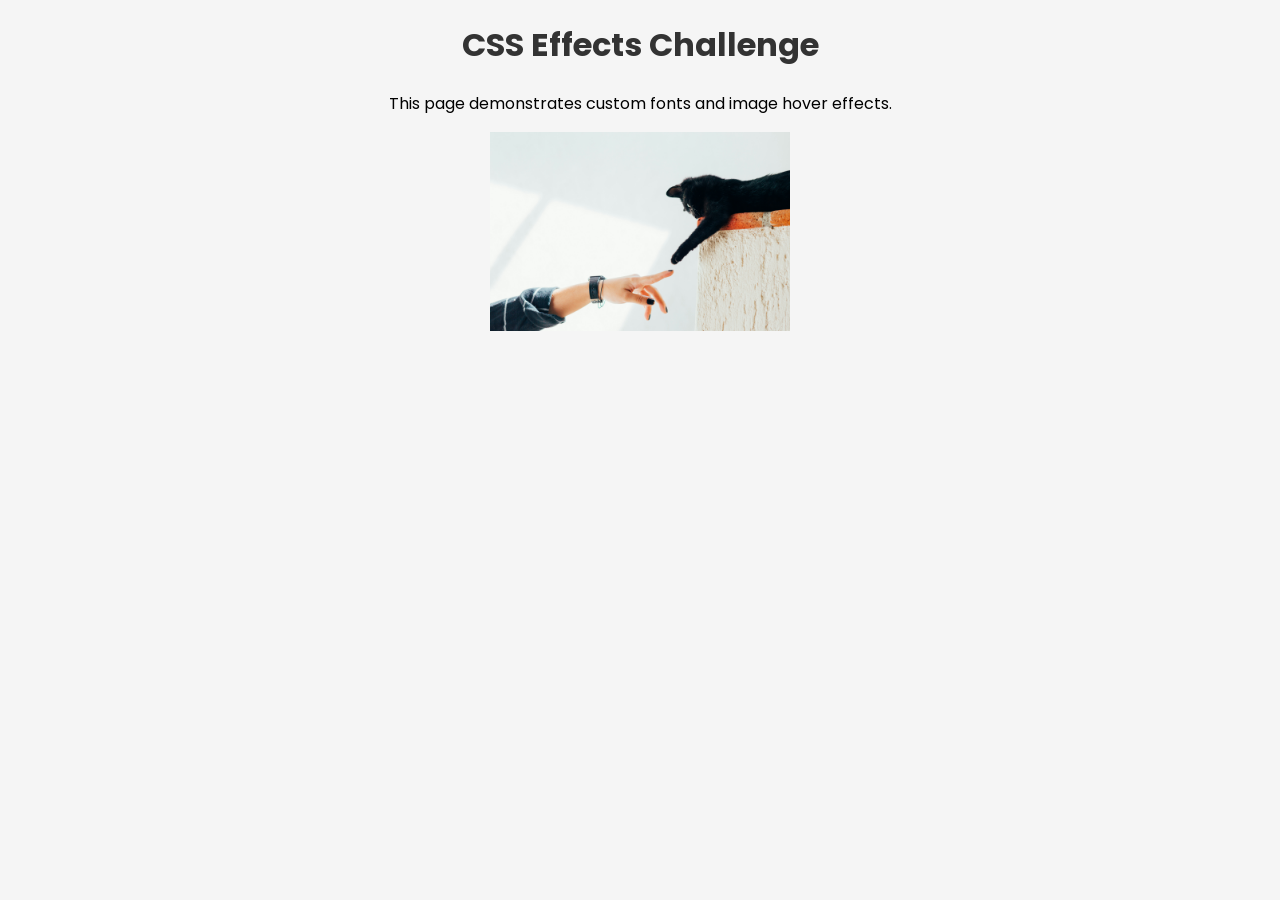
<file: index.html>
<!DOCTYPE html>
<html lang="en">
<head>
    <meta charset="UTF-8">
    <meta name="viewport" content="width=device-width, initial-scale=1.0">
    <title>CSS Effects Challenge</title>

    <!-- Google Font -->
    <link rel="preconnect" href="https://fonts.googleapis.com">
    <link rel="preconnect" href="https://fonts.gstatic.com" crossorigin>
    <link href="https://fonts.googleapis.com/css2?family=Poppins:wght@300;400;700&display=swap" rel="stylesheet">

    <link rel="stylesheet" href="style.css">
</head>

<body>

    <h1>CSS Effects Challenge</h1>

    <p>This page demonstrates custom fonts and image hover effects.</p>

    <img src="photo.jpg" alt="Sample Image" class="photo">

</body>
</html>
</file>
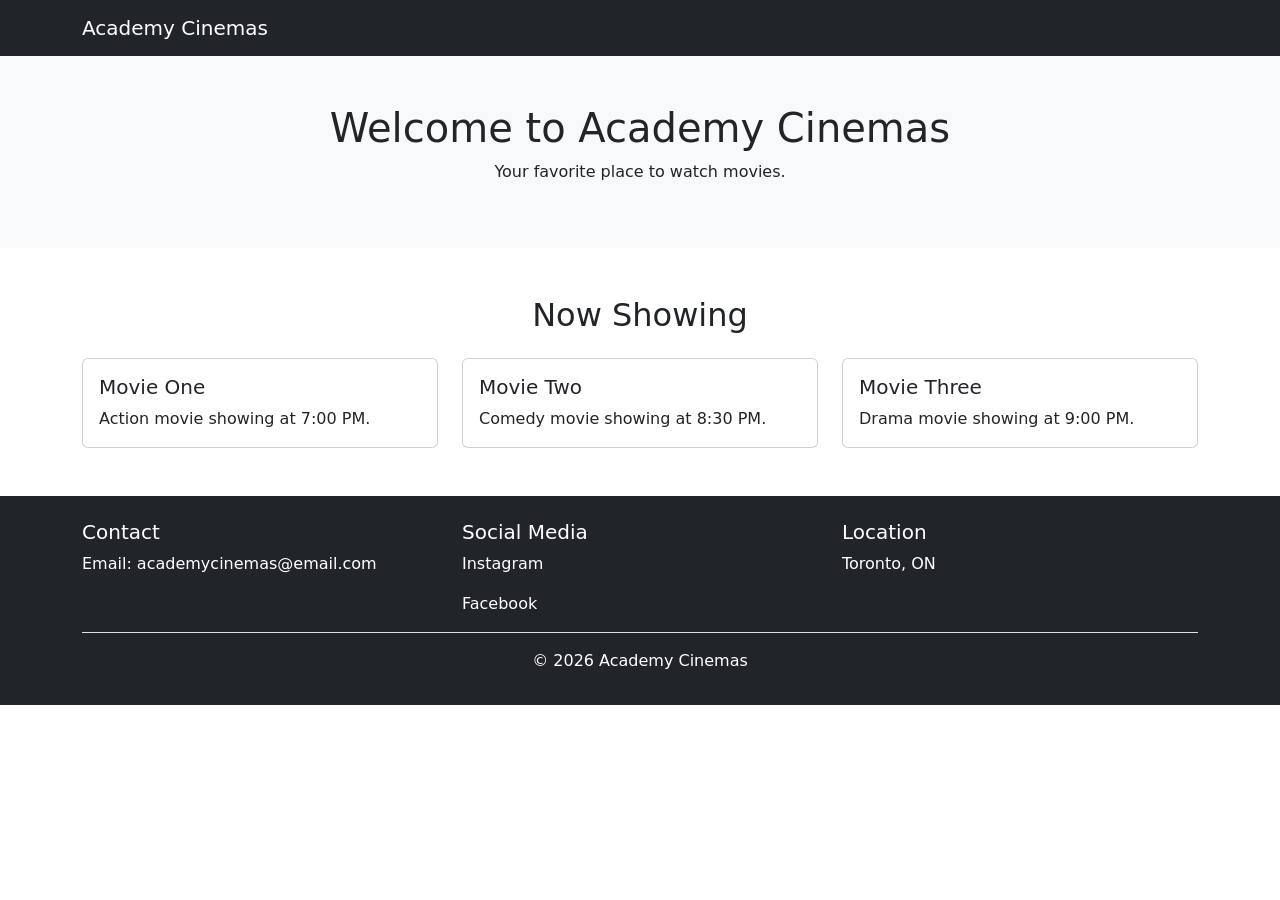
<file: Academy-Cinemas/index.html>
<!DOCTYPE html>
<html lang="en">
<head>
  <meta charset="UTF-8">
  <meta name="viewport" content="width=device-width, initial-scale=1.0">
  <title>Academy Cinemas</title>

  <link href="https://cdn.jsdelivr.net/npm/bootstrap@5.3.3/dist/css/bootstrap.min.css" rel="stylesheet">
</head>

<body>

<nav class="navbar navbar-expand-lg navbar-dark bg-dark">
  <div class="container">
    <a class="navbar-brand" href="#">Academy Cinemas</a>
  </div>
</nav>

<header class="bg-light text-center p-5">
  <h1>Welcome to Academy Cinemas</h1>
  <p>Your favorite place to watch movies.</p>
</header>

<div class="container my-5">
  <h2 class="text-center mb-4">Now Showing</h2>

  <div class="row">
    <div class="col-md-4">
      <div class="card">
        <div class="card-body">
          <h5 class="card-title">Movie One</h5>
          <p class="card-text">Action movie showing at 7:00 PM.</p>
        </div>
      </div>
    </div>

    <div class="col-md-4">
      <div class="card">
        <div class="card-body">
          <h5 class="card-title">Movie Two</h5>
          <p class="card-text">Comedy movie showing at 8:30 PM.</p>
        </div>
      </div>
    </div>

    <div class="col-md-4">
      <div class="card">
        <div class="card-body">
          <h5 class="card-title">Movie Three</h5>
          <p class="card-text">Drama movie showing at 9:00 PM.</p>
        </div>
      </div>
    </div>
  </div>
</div>

<footer class="bg-dark text-white pt-4 pb-3">
  <div class="container">
    <div class="row">
      <div class="col-md-4">
        <h5>Contact</h5>
        <p>Email: academycinemas@email.com</p>
      </div>

      <div class="col-md-4">
        <h5>Social Media</h5>
        <p>Instagram</p>
        <p>Facebook</p>
      </div>

      <div class="col-md-4">
        <h5>Location</h5>
        <p>Toronto, ON</p>
      </div>
    </div>

    <div class="text-center border-top pt-3">
      <p>&copy; 2026 Academy Cinemas</p>
    </div>
  </div>
</footer>

</body>
</html>
</file>
<file: style.css>
body {
    font-family: 'Poppins', sans-serif;
    text-align: center;
    background-color: #f5f5f5;
}

h1 {
    color: #333;
}

.photo {
    width: 300px;
    transition: 0.5s;
}

.photo:hover {
    transform: scale(1.1) rotate(5deg);
    filter: brightness(110%);
}
</file>
